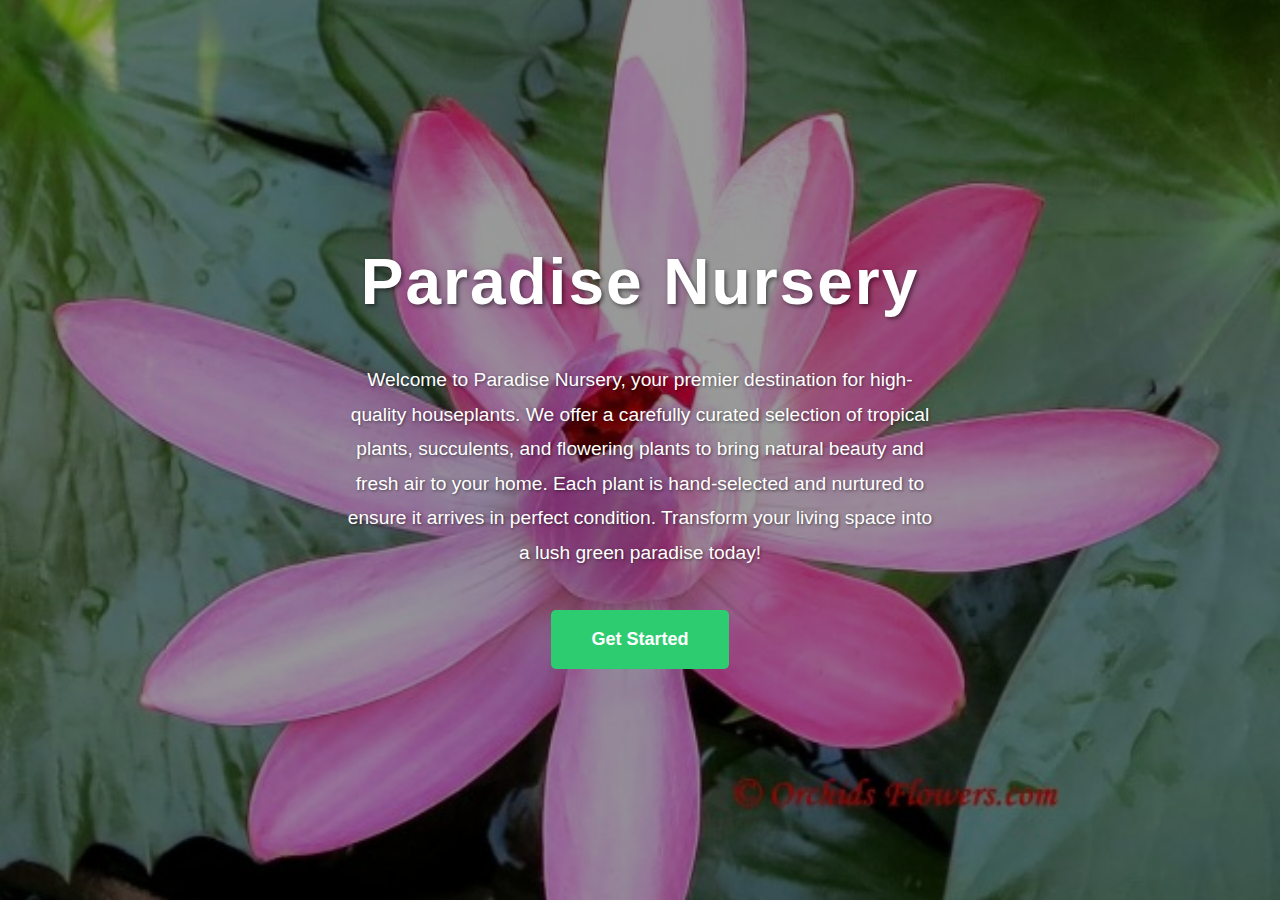
<file: index.html>
<!DOCTYPE html>
<html lang="en">
<head>
    <meta charset="UTF-8">
    <meta name="viewport" content="width=device-width, initial-scale=1.0">
    <title>Paradise Nursery - Premium Houseplants</title>
    <link rel="stylesheet" href="css/styles.css">
</head>
<body>
    <div class="landing-page" style="background: linear-gradient(rgba(0, 0, 0, 0.4), rgba(0, 0, 0, 0.4)), url('assets/pink-lotus.jpg') center/cover; background-attachment: fixed;">
        <div class="landing-overlay">
            <div class="landing-content">
                <h1 class="company-name">Paradise Nursery</h1>
                <p class="company-description">
                    Welcome to Paradise Nursery, your premier destination for high-quality houseplants. 
                    We offer a carefully curated selection of tropical plants, succulents, and flowering plants 
                    to bring natural beauty and fresh air to your home. Each plant is hand-selected and 
                    nurtured to ensure it arrives in perfect condition. Transform your living space into a 
                    lush green paradise today!
                </p>
                <a href="products.html" class="btn btn-primary">Get Started</a>
            </div>
        </div>
    </div>
</body>
</html>
</file>
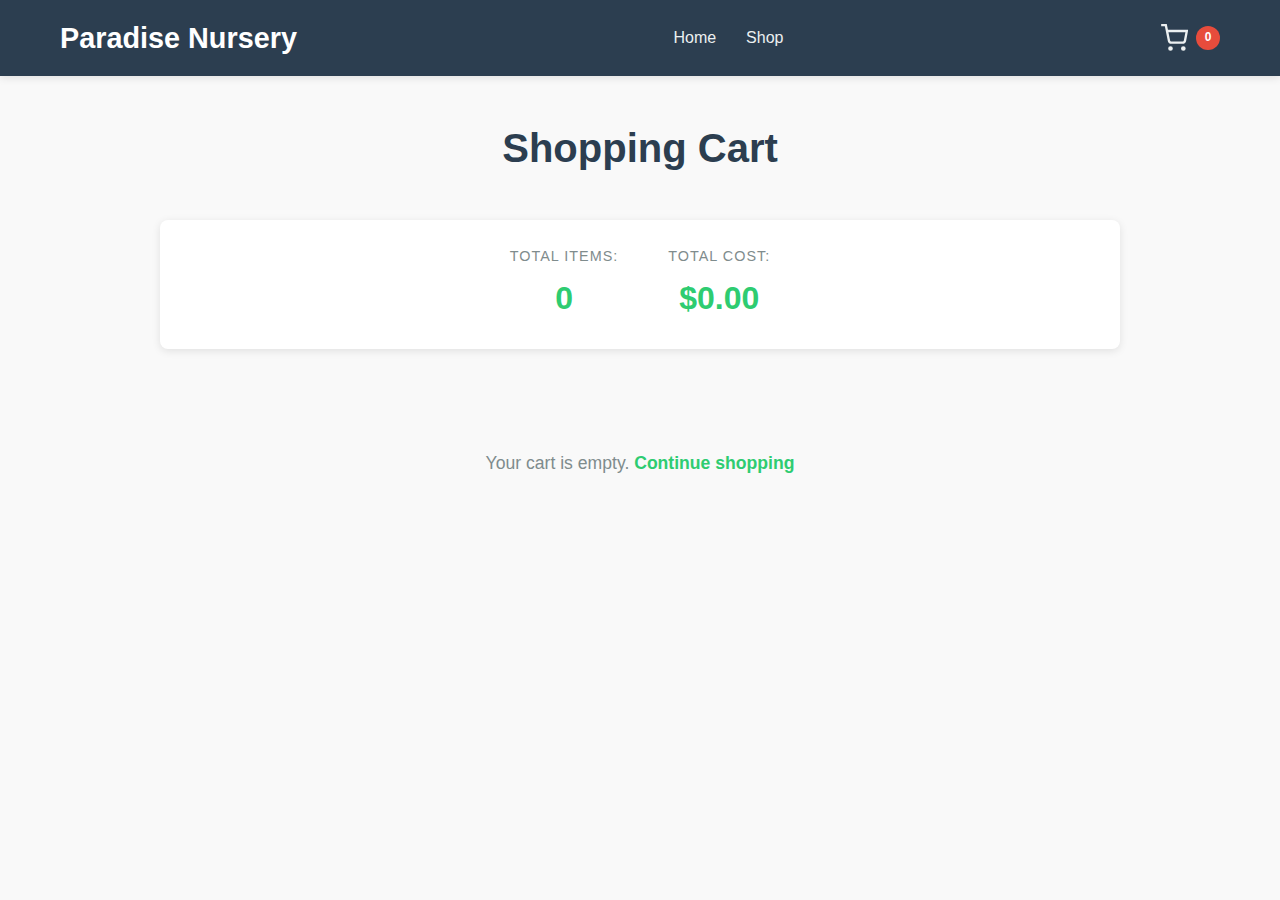
<file: cart.html>
<!DOCTYPE html>
<html lang="en">
<head>
    <meta charset="UTF-8">
    <meta name="viewport" content="width=device-width, initial-scale=1.0">
    <title>Shopping Cart - Paradise Nursery</title>
    <link rel="stylesheet" href="css/styles.css">
</head>
<body>
    <header class="header">
        <div class="header-container">
            <h1 class="header-title">Paradise Nursery</h1>
            <nav class="nav-links">
                <a href="index.html" class="nav-link">Home</a>
                <a href="products.html" class="nav-link">Shop</a>
            </nav>
            <a href="cart.html" class="cart-icon-link">
                <svg class="cart-icon" viewBox="0 0 24 24" fill="none" stroke="currentColor" stroke-width="2">
                    <circle cx="9" cy="21" r="1"></circle>
                    <circle cx="20" cy="21" r="1"></circle>
                    <path d="M1 1h4l2.68 13.39a2 2 0 0 0 2 1.61h9.72a2 2 0 0 0 2-1.61L23 6H6"></path>
                </svg>
                <span class="cart-count" id="cartCount">0</span>
            </a>
        </div>
    </header>

    <main class="cart-page">
        <h2 class="page-title">Shopping Cart</h2>

        <div class="cart-summary">
            <div class="summary-item">
                <span class="summary-label">Total Items:</span>
                <span class="summary-value" id="totalItems">0</span>
            </div>
            <div class="summary-item">
                <span class="summary-label">Total Cost:</span>
                <span class="summary-value" id="totalCost">$0.00</span>
            </div>
        </div>

        <div class="cart-container" id="cartContainer">
            <p class="empty-cart-message">Your cart is empty. <a href="products.html">Continue shopping</a></p>
        </div>

        <div class="cart-actions" id="cartActions" style="display: none;">
            <a href="products.html" class="btn btn-secondary">Continue Shopping</a>
            <button class="btn btn-primary" id="checkoutBtn">Proceed to Checkout</button>
        </div>
    </main>

    <script src="js/products-data.js"></script>
    <script src="js/cart.js"></script>
    <script src="js/cart-page.js"></script>
</body>
</html>
</file>
<file: css/styles.css>
/* ============================================
   GLOBAL STYLES
   ============================================ */

* {
    margin: 0;
    padding: 0;
    box-sizing: border-box;
}

body {
    font-family: 'Segoe UI', Tahoma, Geneva, Verdana, sans-serif;
    line-height: 1.6;
    color: #333;
    background-color: #f9f9f9;
}

a {
    text-decoration: none;
    color: inherit;
}

/* ============================================
   BUTTONS
   ============================================ */

.btn {
    display: inline-block;
    padding: 12px 24px;
    border: none;
    border-radius: 5px;
    font-size: 16px;
    cursor: pointer;
    transition: all 0.3s ease;
    font-weight: 600;
    text-align: center;
}

.btn-primary {
    background-color: #2ecc71;
    color: white;
}

.btn-primary:hover {
    background-color: #27ae60;
    transform: translateY(-2px);
    box-shadow: 0 4px 8px rgba(0, 0, 0, 0.2);
}

.btn-secondary {
    background-color: #95a5a6;
    color: white;
}

.btn-secondary:hover {
    background-color: #7f8c8d;
    transform: translateY(-2px);
    box-shadow: 0 4px 8px rgba(0, 0, 0, 0.2);
}

.btn-sm {
    padding: 8px 16px;
    font-size: 14px;
}

.btn-danger {
    background-color: #e74c3c;
    color: white;
}

.btn-danger:hover {
    background-color: #c0392b;
}

/* ============================================
   LANDING PAGE
   ============================================ */

.landing-page {
    min-height: 100vh;
    background-size: cover;
    background-position: center;
    display: flex;
    align-items: center;
    justify-content: center;
}

.landing-overlay {
    text-align: center;
    color: white;
}

.company-name {
    font-size: 4rem;
    margin-bottom: 30px;
    font-weight: 700;
    text-shadow: 2px 2px 4px rgba(0, 0, 0, 0.5);
    letter-spacing: 2px;
}

.company-description {
    font-size: 1.2rem;
    max-width: 600px;
    margin: 0 auto 40px;
    line-height: 1.8;
    text-shadow: 1px 1px 3px rgba(0, 0, 0, 0.5);
}

.landing-page .btn-primary {
    font-size: 18px;
    padding: 15px 40px;
}

/* ============================================
   HEADER
   ============================================ */

.header {
    background-color: #2c3e50;
    padding: 15px 0;
    position: sticky;
    top: 0;
    z-index: 100;
    box-shadow: 0 2px 8px rgba(0, 0, 0, 0.1);
}

.header-container {
    max-width: 1200px;
    margin: 0 auto;
    padding: 0 20px;
    display: flex;
    justify-content: space-between;
    align-items: center;
}

.header-title {
    font-size: 1.8rem;
    color: white;
    font-weight: 700;
    flex-shrink: 0;
}

.nav-links {
    display: flex;
    gap: 30px;
    flex: 1;
    justify-content: center;
}

.nav-link {
    color: #ecf0f1;
    font-weight: 500;
    transition: color 0.3s ease;
    font-size: 1rem;
}

.nav-link:hover,
.nav-link.active {
    color: #2ecc71;
}

.cart-icon-link {
    position: relative;
    display: flex;
    align-items: center;
    gap: 8px;
    color: #ecf0f1;
    transition: color 0.3s ease;
}

.cart-icon-link:hover {
    color: #2ecc71;
}

.cart-icon {
    width: 28px;
    height: 28px;
    stroke: currentColor;
}

.cart-count {
    background-color: #e74c3c;
    color: white;
    border-radius: 50%;
    width: 24px;
    height: 24px;
    display: flex;
    align-items: center;
    justify-content: center;
    font-size: 12px;
    font-weight: 700;
}

/* ============================================
   PRODUCTS PAGE
   ============================================ */

.products-page {
    max-width: 1200px;
    margin: 0 auto;
    padding: 40px 20px;
}

.page-title {
    font-size: 2.5rem;
    margin-bottom: 40px;
    color: #2c3e50;
    text-align: center;
}

.category {
    margin-bottom: 50px;
}

.category-title {
    font-size: 1.8rem;
    color: #2c3e50;
    margin-bottom: 25px;
    padding-bottom: 10px;
    border-bottom: 3px solid #2ecc71;
}

.products-grid {
    display: grid;
    grid-template-columns: repeat(auto-fill, minmax(280px, 1fr));
    gap: 25px;
}

.product-card {
    background: white;
    border-radius: 8px;
    overflow: hidden;
    box-shadow: 0 2px 8px rgba(0, 0, 0, 0.1);
    transition: all 0.3s ease;
}

.product-card:hover {
    transform: translateY(-8px);
    box-shadow: 0 8px 16px rgba(0, 0, 0, 0.15);
}

.product-image {
    width: 100%;
    height: 250px;
    object-fit: cover;
    background-color: #ecf0f1;
}

.product-info {
    padding: 20px;
}

.product-name {
    font-size: 1.2rem;
    font-weight: 600;
    color: #2c3e50;
    margin-bottom: 10px;
}

.product-price {
    font-size: 1.4rem;
    color: #2ecc71;
    font-weight: 700;
    margin-bottom: 15px;
}

.add-to-cart-btn {
    width: 100%;
}

/* ============================================
   SHOPPING CART PAGE
   ============================================ */

.cart-page {
    max-width: 1000px;
    margin: 0 auto;
    padding: 40px 20px;
}

.cart-summary {
    display: flex;
    justify-content: center;
    gap: 50px;
    margin: 30px 0;
    padding: 25px;
    background-color: white;
    border-radius: 8px;
    box-shadow: 0 2px 8px rgba(0, 0, 0, 0.1);
}

.summary-item {
    display: flex;
    flex-direction: column;
    align-items: center;
}

.summary-label {
    font-size: 0.9rem;
    color: #7f8c8d;
    text-transform: uppercase;
    letter-spacing: 1px;
    margin-bottom: 5px;
}

.summary-value {
    font-size: 2rem;
    font-weight: 700;
    color: #2ecc71;
}

.cart-container {
    margin: 40px 0;
}

.empty-cart-message {
    text-align: center;
    padding: 60px 20px;
    color: #7f8c8d;
    font-size: 1.1rem;
}

.empty-cart-message a {
    color: #2ecc71;
    font-weight: 600;
    transition: color 0.3s ease;
}

.empty-cart-message a:hover {
    color: #27ae60;
}

.cart-item {
    display: grid;
    grid-template-columns: 120px 1fr auto;
    gap: 20px;
    align-items: center;
    padding: 20px;
    background: white;
    border-radius: 8px;
    margin-bottom: 20px;
    box-shadow: 0 2px 8px rgba(0, 0, 0, 0.1);
}

.cart-item-image {
    width: 120px;
    height: 120px;
    object-fit: cover;
    border-radius: 5px;
}

.cart-item-details {
    display: flex;
    flex-direction: column;
    gap: 10px;
}

.cart-item-name {
    font-size: 1.2rem;
    font-weight: 600;
    color: #2c3e50;
}

.cart-item-unit-price {
    color: #7f8c8d;
    font-size: 0.95rem;
}

.cart-item-total {
    font-size: 1.1rem;
    font-weight: 600;
    color: #2ecc71;
}

.cart-item-controls {
    display: flex;
    flex-direction: column;
    gap: 15px;
    align-items: flex-end;
}

.quantity-control {
    display: flex;
    align-items: center;
    gap: 10px;
    border: 1px solid #bdc3c7;
    border-radius: 5px;
    padding: 5px;
}

.quantity-control button {
    background: none;
    border: none;
    cursor: pointer;
    font-size: 18px;
    width: 30px;
    height: 30px;
    display: flex;
    align-items: center;
    justify-content: center;
    transition: background-color 0.3s ease;
    border-radius: 3px;
}

.quantity-control button:hover {
    background-color: #ecf0f1;
}

.quantity-control input {
    width: 50px;
    text-align: center;
    border: none;
    font-size: 1rem;
    font-weight: 600;
}

.delete-btn {
    padding: 8px 16px;
}

.cart-actions {
    display: flex;
    gap: 15px;
    justify-content: center;
    margin-top: 40px;
}

.cart-actions .btn {
    padding: 15px 40px;
    font-size: 1rem;
}

/* ============================================
   RESPONSIVE DESIGN
   ============================================ */

@media (max-width: 768px) {
    .company-name {
        font-size: 2.5rem;
    }

    .company-description {
        font-size: 1rem;
        max-width: 90%;
    }

    .products-grid {
        grid-template-columns: repeat(auto-fill, minmax(200px, 1fr));
        gap: 15px;
    }

    .cart-summary {
        flex-direction: column;
        gap: 20px;
    }

    .cart-item {
        grid-template-columns: 100px 1fr auto;
        gap: 15px;
    }

    .cart-item-image {
        width: 100px;
        height: 100px;
    }

    .cart-actions {
        flex-direction: column;
    }

    .cart-actions .btn {
        width: 100%;
    }

    .nav-links {
        gap: 15px;
    }

    .header-container {
        flex-wrap: wrap;
        gap: 10px;
    }

    .header-title {
        flex-basis: 100%;
    }
}

@media (max-width: 480px) {
    .company-name {
        font-size: 2rem;
    }

    .page-title {
        font-size: 1.8rem;
    }

    .products-grid {
        grid-template-columns: 1fr;
    }

    .category-title {
        font-size: 1.4rem;
    }

    .cart-item {
        grid-template-columns: 1fr;
    }

    .cart-item-controls {
        align-items: flex-start;
        flex-direction: row;
        justify-content: space-between;
        width: 100%;
    }

    .cart-summary {
        flex-direction: column;
    }
}
</file>
